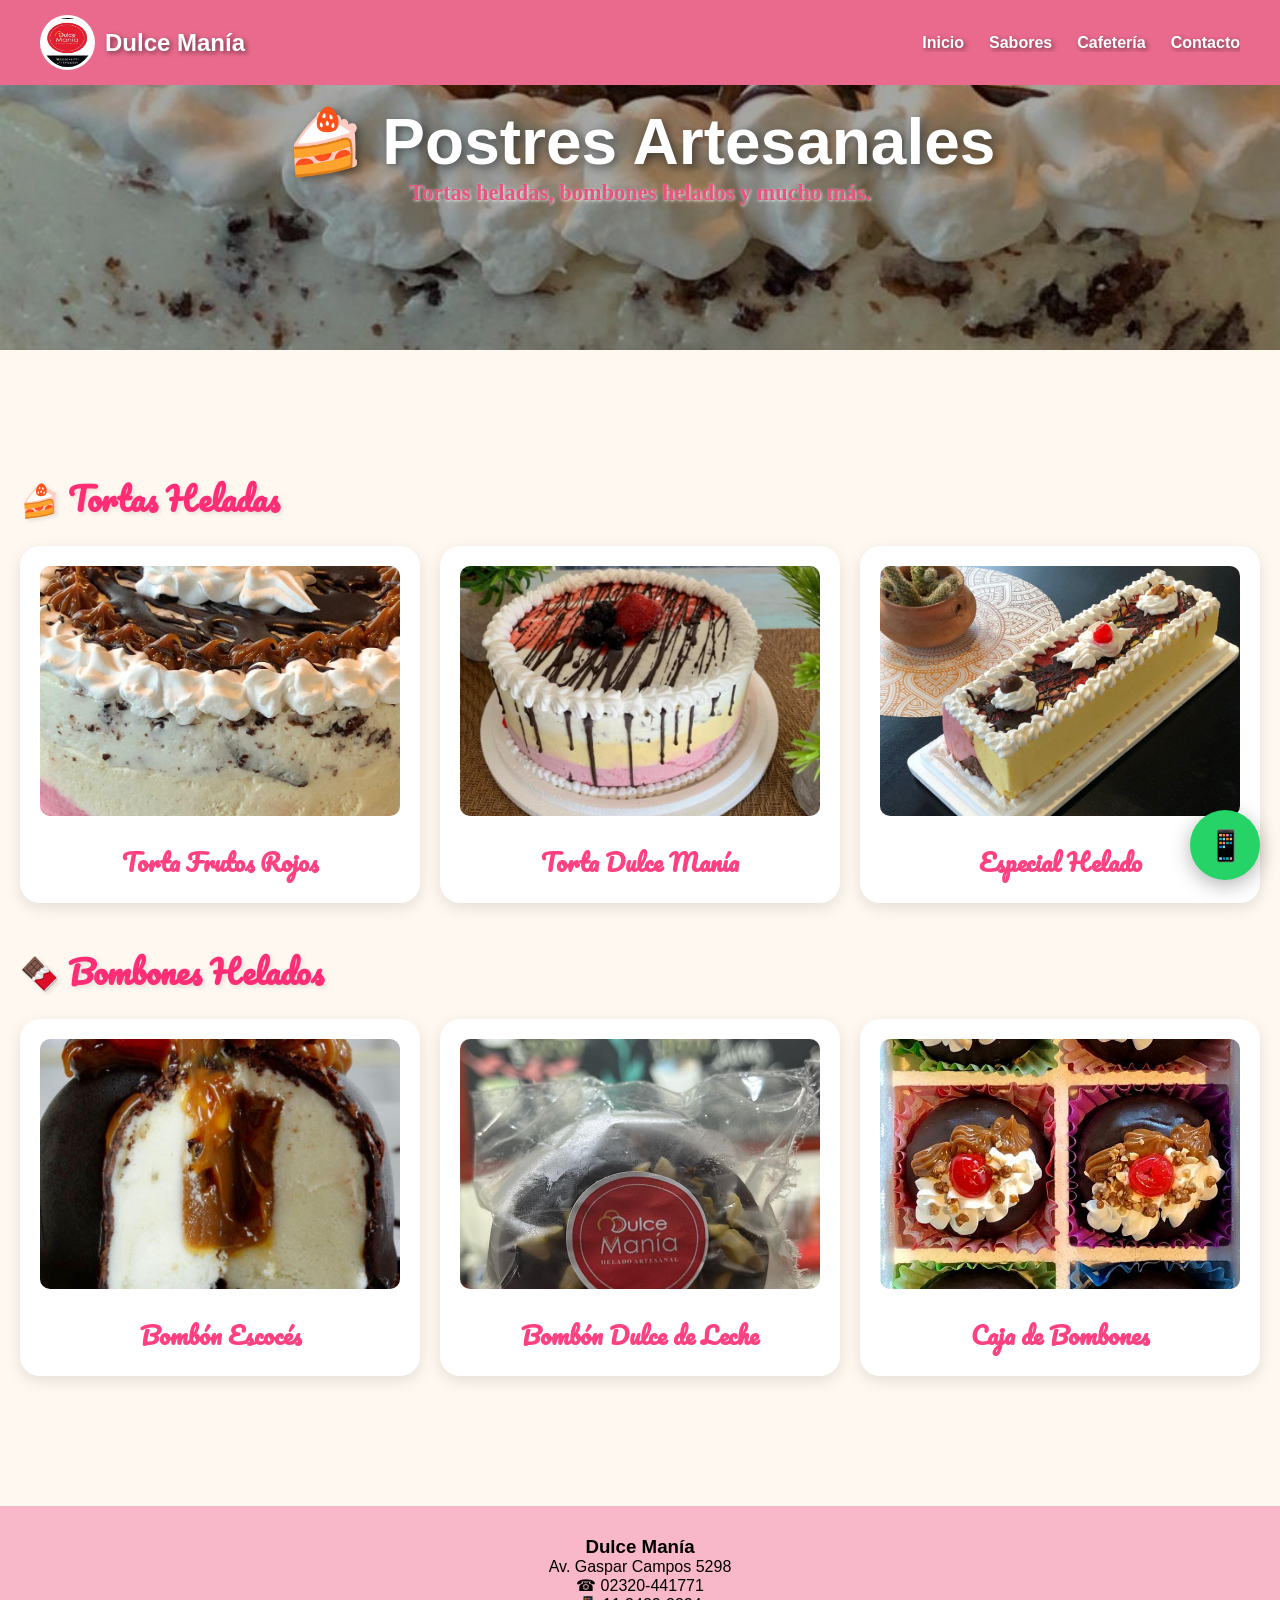
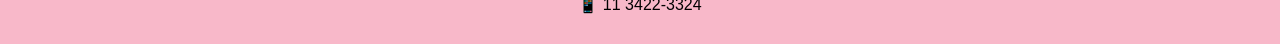
<file: vista/postres.html>
<!DOCTYPE html>
<html lang="es">

<head>
    <meta charset="UTF-8">
    <meta name="viewport" content="width=device-width, initial-scale=1.0">
    <title>Postres | Dulce Manía</title>

    <link rel="stylesheet" href="./estilo/estilo.css">

    <link href="https://fonts.googleapis.com/css2?family=Pacifico&display=swap" rel="stylesheet">
</head>

<body>

<nav class="navbar">

    <div class="logo">
        <img src="./multimedial/logo.jpeg" alt="Logo Dulce Manía">
        <span>Dulce Manía</span>
    </div>

    <ul>
        <li><a href="../index.html">Inicio</a></li>
        <li><a href="sabores.html">Sabores</a></li>
        <li><a href="cafeteria.html">Cafetería</a></li>
        <li><a href="contacto.html">Contacto</a></li>
    </ul>

</nav>

<section class="hero-postres">

    <div class="hero-overlay">

        <h1>🍰 Postres Artesanales</h1>

        <p class="subtitulo">
            Tortas heladas, bombones helados y mucho más.
        </p>

    </div>

</section>

<section class="contenedor">

    <h2 class="categoria">🍰 Tortas Heladas</h2>

    <div class="cards">

        <div class="card">
            <img src="./multimedial/tortaHelada.jpeg" alt="">
            <h3>Torta Frutos Rojos</h3>
        </div>

        <div class="card">
            <img src="./multimedial/tortaHelada1.jpeg" alt="">
            <h3>Torta Dulce Manía</h3>
        </div>

        <div class="card">
            <img src="./multimedial/helado1.jpeg" alt="">
            <h3>Especial Helado</h3>
        </div>

    </div>

    <h2 class="categoria">🍫 Bombones Helados</h2>

    <div class="cards">

        <div class="card">
            <img src="./multimedial/bombon1.jpeg" alt="">
            <h3>Bombón Escocés</h3>
        </div>

        <div class="card">
            <img src="./multimedial/bombon2.jpeg" alt="">
            <h3>Bombón Dulce de Leche</h3>
        </div>

        <div class="card">
            <img src="./multimedial/bombones.jpeg" alt="">
            <h3>Caja de Bombones</h3>
        </div>

    </div>

</section>

<a href="https://wa.me/541134223324"
   class="whatsapp-float"
   target="_blank">

📱

</a>

<footer class="footer">

    <h3>Dulce Manía</h3>

    <p>Av. Gaspar Campos 5298</p>

    <p>☎ 02320-441771</p>

    <p>📱 11 3422-3324</p>

</footer>

</body>
</html>
</file>
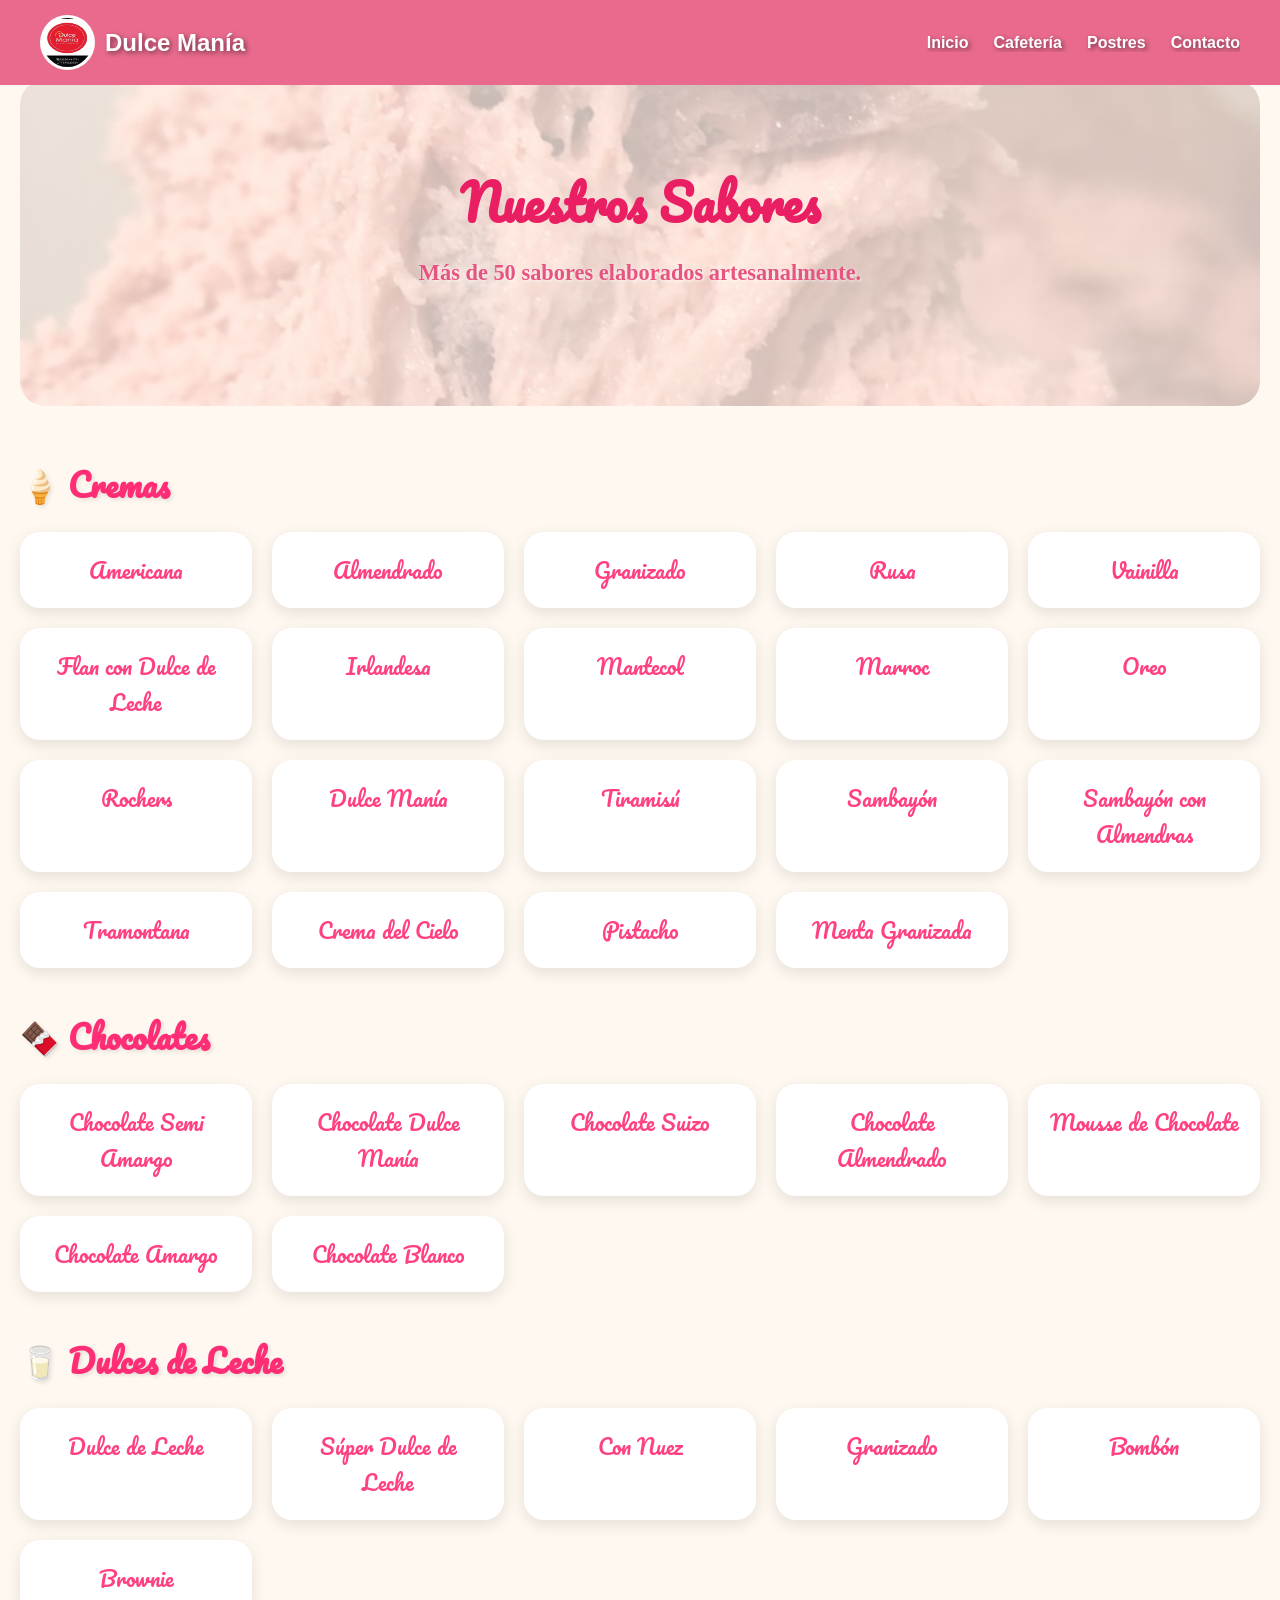
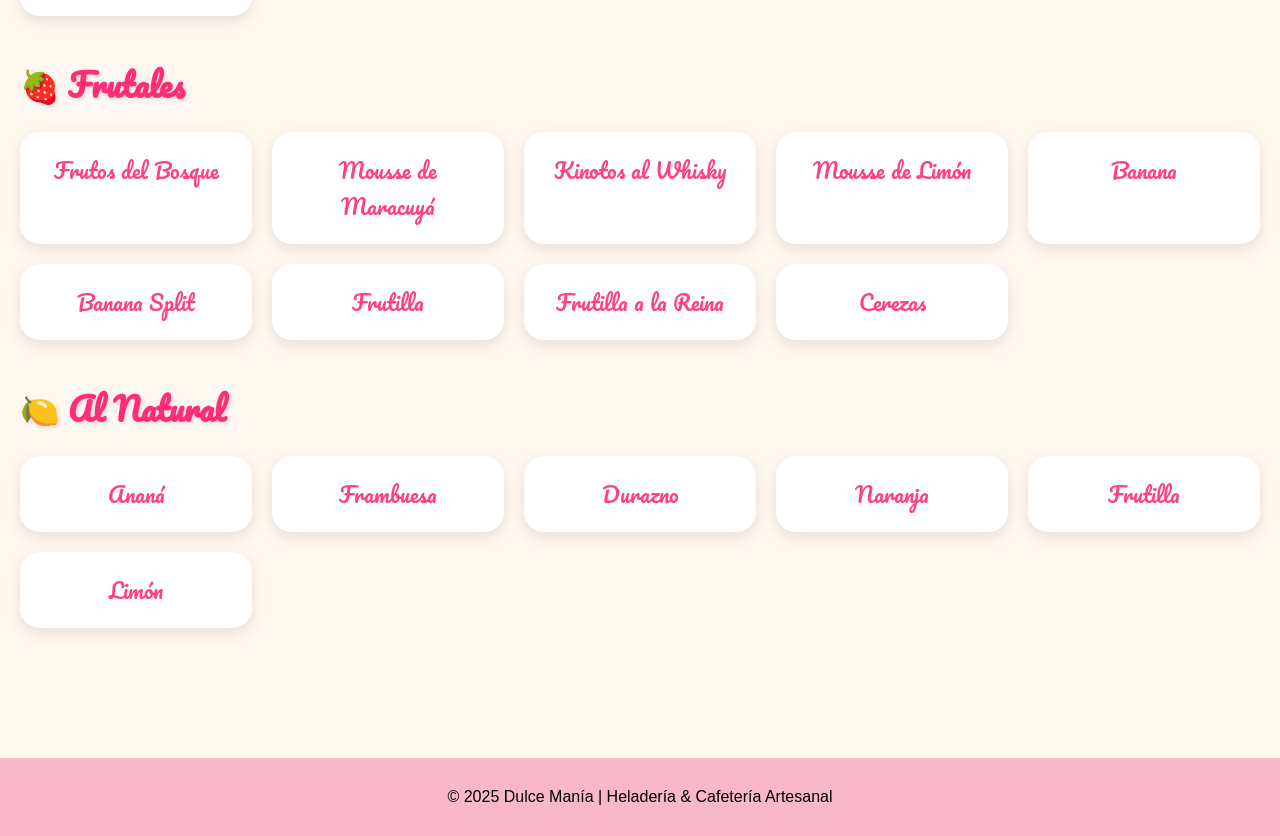
<file: vista/sabores.html>
<!DOCTYPE html>

<html lang="es">

<head>

<meta charset="UTF-8">
<meta name="viewport" content="width=device-width, initial-scale=1.0">

<title>Sabores | Dulce Manía</title>

<link rel="stylesheet" href="./estilo/estilo.css">

<link href="https://fonts.googleapis.com/css2?family=Pacifico&display=swap" rel="stylesheet">
</head>

<body>

<!-- NAVBAR -->

<nav class="navbar">


<div class="logo">

    <img src="./multimedial/logo.jpeg"
         alt="Logo Dulce Manía">

    <span>Dulce Manía</span>

</div>

<ul>

    <li><a href="../index.html">Inicio</a></li>
    <li><a href="cafeteria.html">Cafetería</a></li>
    <li><a href="postres.html">Postres</a></li>
    <li><a href="contacto.html">Contacto</a></li>

</ul>


</nav>

<section class="contenedor">

    <div class="banner-sabores">

        <h1 class="titulo-seccion">
            Nuestros Sabores
        </h1>

        <p class="subtitulo">
            Más de 50 sabores elaborados artesanalmente.
        </p>

    </div>

    <h2 class="categoria">🍦 Cremas</h2>
<div class="cards">

    <div class="card">Americana</div>
    <div class="card">Almendrado</div>
    <div class="card">Granizado</div>
    <div class="card">Rusa</div>
    <div class="card">Vainilla</div>
    <div class="card">Flan con Dulce de Leche</div>
    <div class="card">Irlandesa</div>
    <div class="card">Mantecol</div>
    <div class="card">Marroc</div>
    <div class="card">Oreo</div>
    <div class="card">Rochers</div>
    <div class="card">Dulce Manía</div>
    <div class="card">Tiramisú</div>
    <div class="card">Sambayón</div>
    <div class="card">Sambayón con Almendras</div>
    <div class="card">Tramontana</div>
    <div class="card">Crema del Cielo</div>
    <div class="card">Pistacho</div>
    <div class="card">Menta Granizada</div>

</div>

<!-- CHOCOLATES -->

<h2 class="categoria">
    🍫 Chocolates
</h2>

<div class="cards">

    <div class="card">Chocolate Semi Amargo</div>
    <div class="card">Chocolate Dulce Manía</div>
    <div class="card">Chocolate Suizo</div>
    <div class="card">Chocolate Almendrado</div>
    <div class="card">Mousse de Chocolate</div>
    <div class="card">Chocolate Amargo</div>
    <div class="card">Chocolate Blanco</div>

</div>

<!-- DULCES DE LECHE -->

<h2 class="categoria">
    🥛 Dulces de Leche
</h2>

<div class="cards">

    <div class="card">Dulce de Leche</div>
    <div class="card">Súper Dulce de Leche</div>
    <div class="card">Con Nuez</div>
    <div class="card">Granizado</div>
    <div class="card">Bombón</div>
    <div class="card">Brownie</div>

</div>

<!-- FRUTALES -->

<h2 class="categoria">
    🍓 Frutales
</h2>

<div class="cards">

    <div class="card">Frutos del Bosque</div>
    <div class="card">Mousse de Maracuyá</div>
    <div class="card">Kinotos al Whisky</div>
    <div class="card">Mousse de Limón</div>
    <div class="card">Banana</div>
    <div class="card">Banana Split</div>
    <div class="card">Frutilla</div>
    <div class="card">Frutilla a la Reina</div>
    <div class="card">Cerezas</div>

</div>

<!-- AL NATURAL -->

<h2 class="categoria">
    🍋 Al Natural
</h2>

<div class="cards">

    <div class="card">Ananá</div>
    <div class="card">Frambuesa</div>
    <div class="card">Durazno</div>
    <div class="card">Naranja</div>
    <div class="card">Frutilla</div>
    <div class="card">Limón</div>

</div>


</section>

<footer class="footer">

<p>

    © 2025 Dulce Manía
    | Heladería & Cafetería Artesanal

</p>


</footer>

</body>

</html>
</file>
<file: vista/estilo/estilo.css>
/* RESET */

*{
    margin:0;
    padding:0;
    box-sizing:border-box;
}

body{
    font-family:Arial, sans-serif;
    background:#FFF8F0;
}

/* NAVBAR */

.navbar{

    position:fixed;

    top:0;
    left:0;

    width:100%;

    display:flex;
    justify-content:space-between;
    align-items:center;

    padding:15px 40px;

    background:transparent;

    z-index:1000;
}

.logo{

    display:flex;
    align-items:center;
    gap:10px;
}

.logo img{

    width:55px;
    height:55px;

    border-radius:50%;

    background:white;
    padding:3px;
}

.logo span{

    color:white;

    font-size:24px;

    font-weight:bold;

    text-shadow:2px 2px 5px rgba(0,0,0,.5);
}

.navbar ul{

    display:flex;

    gap:25px;

    list-style:none;

    overflow-x:auto;

    white-space:nowrap;

    scrollbar-width:none;
}

.navbar ul::-webkit-scrollbar{
    display:none;
}
@media (max-width:768px){

    .navbar{

        padding:10px;

    }

    .navbar ul{

        flex-wrap:nowrap;

        overflow-x:auto;

        width:100%;
    }

    .navbar a{

        display:block;

        padding:10px;
    }

}
.navbar{

    overflow:hidden;
}
.navbar a{

    color:white;

    text-decoration:none;

    font-weight:bold;

    text-shadow:2px 2px 5px rgba(0,0,0,.5);

    transition:.3s;
}

.navbar a:hover{

    color:#FFD6E0;
}

/* HERO */

.hero{

    min-height:100vh;

    background:
    linear-gradient(
        rgba(248,184,201,.15),
        rgba(255,244,230,.10)
    ),
    url('../multimedial/local-noche.jpeg');

    background-size:cover;
    background-position:center;
    background-repeat:no-repeat;

    display:flex;
    justify-content:center;
    align-items:center;

    text-align:center;
}

.hero-overlay{

    max-width:800px;

    padding:30px;
}

.hero-logo{

    width:180px;
    height:180px;

    border-radius:50%;

    background:white;

    padding:8px;

    box-shadow:0 10px 25px rgba(0,0,0,.25);

    margin-bottom:20px;
}

.hero h1{

    color:white;

    font-size:4rem;

    text-shadow:3px 3px 10px rgba(0,0,0,.5);

    margin-bottom:10px;
}

.hero h2{

    color:white;

    font-size:1.8rem;

    text-shadow:3px 3px 10px rgba(0,0,0,.5);

    margin-bottom:20px;
}

.hero p{

    color:white;

    font-size:1.1rem;

    text-shadow:3px 3px 10px rgba(0,0,0,.5);

    margin-bottom:30px;
}

/* BOTONES */

.hero-botones{

    display:flex;

    justify-content:center;

    gap:15px;

    flex-wrap:wrap;
}

.btn-principal{

    background:#E96A8D;

    color:white;

    text-decoration:none;

    padding:15px 30px;

    border-radius:30px;

    font-weight:bold;
}

.btn-whatsapp{

    background:#25D366;

    color:white;

    text-decoration:none;

    padding:15px 30px;

    border-radius:30px;

    font-weight:bold;
}

/* WHATSAPP FLOTANTE */

.whatsapp-float{

    position:fixed;

    bottom:20px;
    right:20px;

    width:70px;
    height:70px;

    background:#25D366;

    border-radius:50%;

    display:flex;
    justify-content:center;
    align-items:center;

    text-decoration:none;

    font-size:30px;

    box-shadow:0 5px 20px rgba(0,0,0,.3);

    z-index:9999;
}

.titulo-seccion{

    text-align:center;

    color:#E91E63;

    font-family:'Pacifico', cursive;

    font-size:3rem;

    margin-bottom:15px;
}

.subtitulo{
    text-align:center;
    margin-bottom:40px;

    color:#E75480;
    font-size:1.4rem;
    font-family:'Comic Sans MS', cursive;
    font-weight:bold;

    text-shadow:1px 1px 3px rgba(255,255,255,0.8);
}

.categoria{

    margin-top:40px;
    margin-bottom:20px;

    color:#FF2D75;

    font-family:'Pacifico', cursive;

    font-size:2rem;

    text-shadow:2px 2px 4px rgba(0,0,0,.10);
}

.footer{
    text-align:center;
    padding:30px;
    background:#F8B8C9;
    margin-top:50px;
}
body{
    background:#FFF8F0 !important;
}

.contenedor{
    padding:80px 20px;
}

.cards{
    display:grid;
    grid-template-columns:repeat(auto-fit,minmax(220px,1fr));
    gap:20px;
}

.card{

    background:white;

    border-radius:20px;

    padding:20px;

    text-align:center;

    box-shadow:0 5px 15px rgba(0,0,0,.10);

    transition:.3s;
}

.card:hover{

    transform:translateY(-5px);
}

.card{

    color:#FF4081;

    font-family:'Pacifico', cursive;

    font-size:1.3rem;
}
.navbar{
    background:#E96A8D;
}
/* HERO CAFETERIA */

.hero-cafeteria{

    height:350px;

    background:
    linear-gradient(
        rgba(0,0,0,.35),
        rgba(0,0,0,.35)
    ),
    url('../multimedial/variedad-cafes.png');

    background-size:cover;
    background-position:center;

    display:flex;
    justify-content:center;
    align-items:center;

    text-align:center;
}

.hero-cafeteria h1{

    color:white;

    font-size:4rem;

    text-shadow:3px 3px 10px rgba(0,0,0,.5);
}
/* POSTRES */

.hero-postres{

    height:350px;

    background:
    linear-gradient(
        rgba(0,0,0,.35),
        rgba(0,0,0,.35)
    ),
    url('../multimedial/tortaHelada.jpeg');

    background-size:cover;
    background-position:center;

    display:flex;
    justify-content:center;
    align-items:center;

    text-align:center;
}

.hero-postres h1{

    color:white;

    font-size:4rem;

    text-shadow:3px 3px 10px rgba(0,0,0,.5);
}

.card img{

    width:100%;
    height:250px;

    object-fit:cover;

    border-radius:10px;

    margin-bottom:15px;
}
/* CONTACTO */

.hero-contacto{

    height:350px;

    background:
    linear-gradient(
        rgba(0,0,0,.35),
        rgba(0,0,0,.35)
    ),
    url('../multimedial/local-noche.jpeg');

    background-size:cover;
    background-position:center;

    display:flex;
    justify-content:center;
    align-items:center;

    text-align:center;
}

.hero-contacto h1{

    color:white;
    font-size:4rem;

    text-shadow:3px 3px 10px rgba(0,0,0,.5);
}

.contacto-box{

    display:grid;

    grid-template-columns:1fr 1fr;

    gap:40px;

    margin-top:40px;
}

.info-contacto{

    background:white;

    padding:30px;

    border-radius:20px;

    box-shadow:0 0 15px rgba(0,0,0,.1);
}

.info-contacto h3{

    color:#D94B6A;

    margin-top:15px;
    margin-bottom:5px;
}

.mapa{

    border-radius:20px;

    overflow:hidden;

    box-shadow:0 0 15px rgba(0,0,0,.1);
}

@media(max-width:768px){

    .contacto-box{

        grid-template-columns:1fr;
    }
}
.carta-cafe{

    max-width:700px;

    margin:auto;

    padding:20px;

    text-align:center;
}

.carta-cafe img{

    width:100%;

    height:auto;

    object-fit:contain;

    border-radius:15px;

    display:block;
}

.carta-cafe{

    max-width:900px;

    margin:auto;

    background:white;

    padding:20px;

    border-radius:20px;

    box-shadow:0 5px 20px rgba(0,0,0,.15);
}
.whatsapp-float img{

    width:40px;

    height:40px;
}
.banner-sabores{

    background:
    linear-gradient(
        rgba(255,248,240,.75),
        rgba(255,248,240,.75)
    ),
    url('../multimedial/helado5.jpeg');

    background-size:cover;
    background-position:center;

    padding:80px 20px;

    border-radius:25px;

    margin-bottom:50px;

    text-align:center;
}
.btn-whatsapp{

    display:inline-flex;

    align-items:center;

    justify-content:center;

    gap:10px;

    background:#25D366;

    color:white;

    text-decoration:none;

    padding:15px 25px;

    border-radius:30px;

    font-weight:bold;
}

.btn-whatsapp img{

    width:30px;

    height:30px;
}
.botones-contacto{

    display:flex;

    justify-content:center;

    gap:20px;

    margin-top:30px;

    flex-wrap:wrap;
}

.btn-whatsapp img{

    width:30px;

    height:30px;
}
.btn-mapa{

    display:inline-flex;

    align-items:center;

    justify-content:center;

    gap:10px;

    background:#FF6B9A;

    color:white;

    text-decoration:none;

    padding:15px 25px;

    border-radius:30px;

    font-weight:bold;

    box-shadow:0 4px 10px rgba(0,0,0,.15);

    transition:.3s;
}

.btn-mapa:hover{

    background:#E84C82;

    transform:translateY(-3px);
}
.botones-contacto{

    display:flex;

    justify-content:center;

    align-items:center;

    gap:20px;

    margin-top:30px;

    flex-wrap:wrap;
}

.titulo-home{

    font-family:'Pacifico', cursive;

    color:#E91E63;

    font-size:3rem;

    text-align:center;

    margin-bottom:20px;

    text-shadow:2px 2px 5px rgba(0,0,0,.1);
}

.titulo-info{

    font-family:'Pacifico', cursive;

    color:#E91E63;

    font-size:2.5rem;

    text-align:center;

    margin-bottom:25px;

    text-shadow:2px 2px 5px rgba(0,0,0,.1);
}
.bienvenida{

    background:white;

    padding:40px;

    margin:40px auto;

    border-radius:25px;

    max-width:1000px;

    text-align:center;

    box-shadow:0 5px 20px rgba(0,0,0,.10);
}

.texto-bienvenida{

    font-size:1.2rem;

    color:#5A3825;
}
.info-local{

    background:white;

    padding:40px;

    margin:40px auto;

    border-radius:25px;

    max-width:1000px;

    box-shadow:0 5px 20px rgba(0,0,0,.10);
}
.contenedor-redes{

    display:flex;

    justify-content:center;

    gap:20px;

    margin-top:20px;

    flex-wrap:wrap;
}

.btn-instagram,
.btn-facebook{

    display:flex;

    align-items:center;

    justify-content:center;

    gap:10px;

    padding:12px 22px;

    border-radius:25px;

    font-size:18px;

    font-weight:bold;

    text-decoration:none;

    color:white;

    min-width:180px;

    box-shadow:0 4px 10px rgba(0,0,0,.15);

    transition:.3s;
}

.btn-instagram{

    background:linear-gradient(
        45deg,
        #833AB4,
        #FD1D1D,
        #FCAF45
    );
}

.btn-facebook{

    background:#1877F2;
}

.btn-instagram img,
.btn-facebook img{

    width:24px;

    height:24px;
}
.btn-instagram,
.btn-facebook{

    width:220px;
}
</file>
